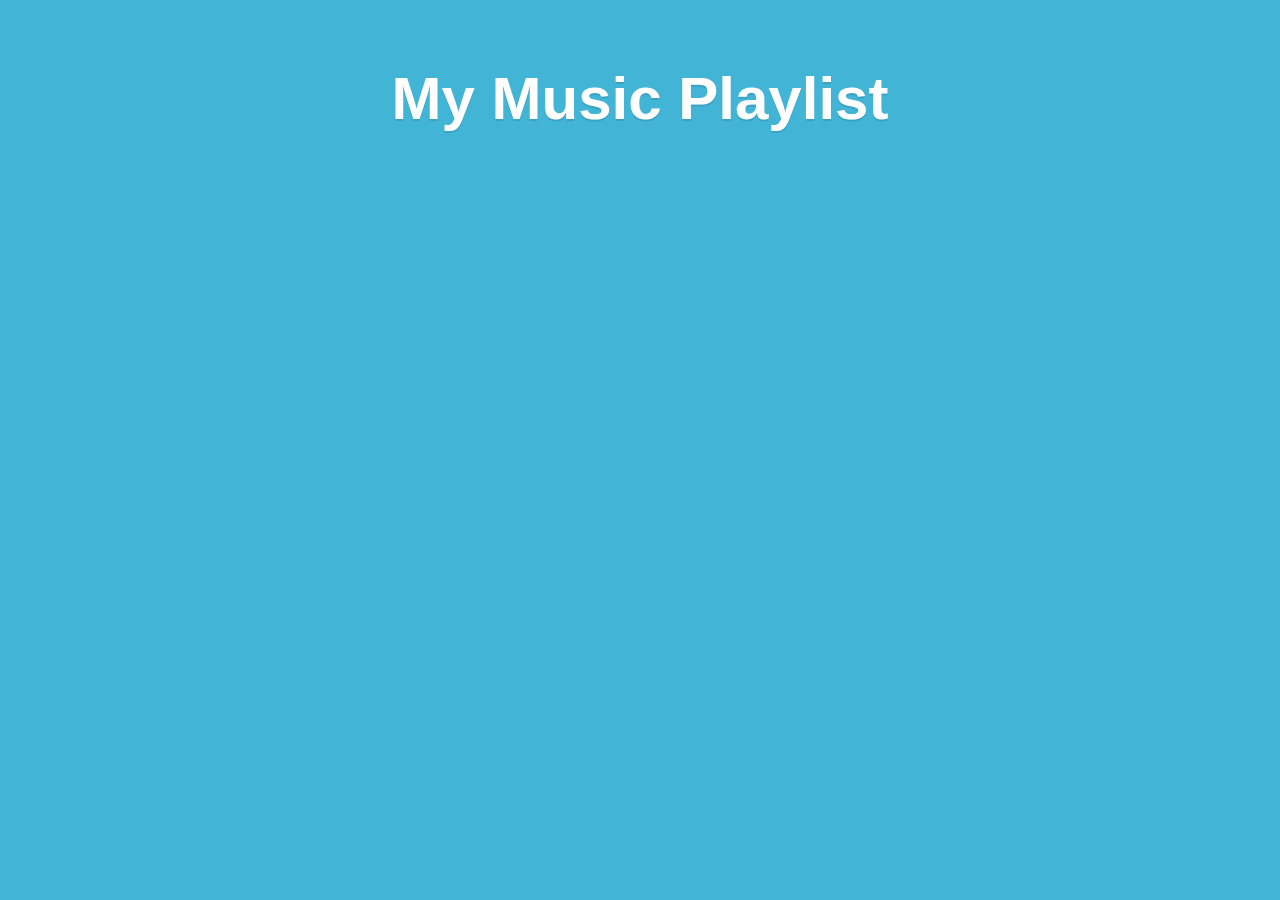
<file: Beginning-JavaScript/Learning-Arrays/index.html>
<!DOCTYPE html>
<html>
  <head>
    <meta charset="utf-8">
    <title>JavaScript Arrays</title>
    <link href="css/style.css" rel="stylesheet"> 
  </head>
  <body>
    <h1>My Music Playlist</h1>
    <main></main>
    <script src="js/quiz.js"></script>
  </body>
</html>
</file>
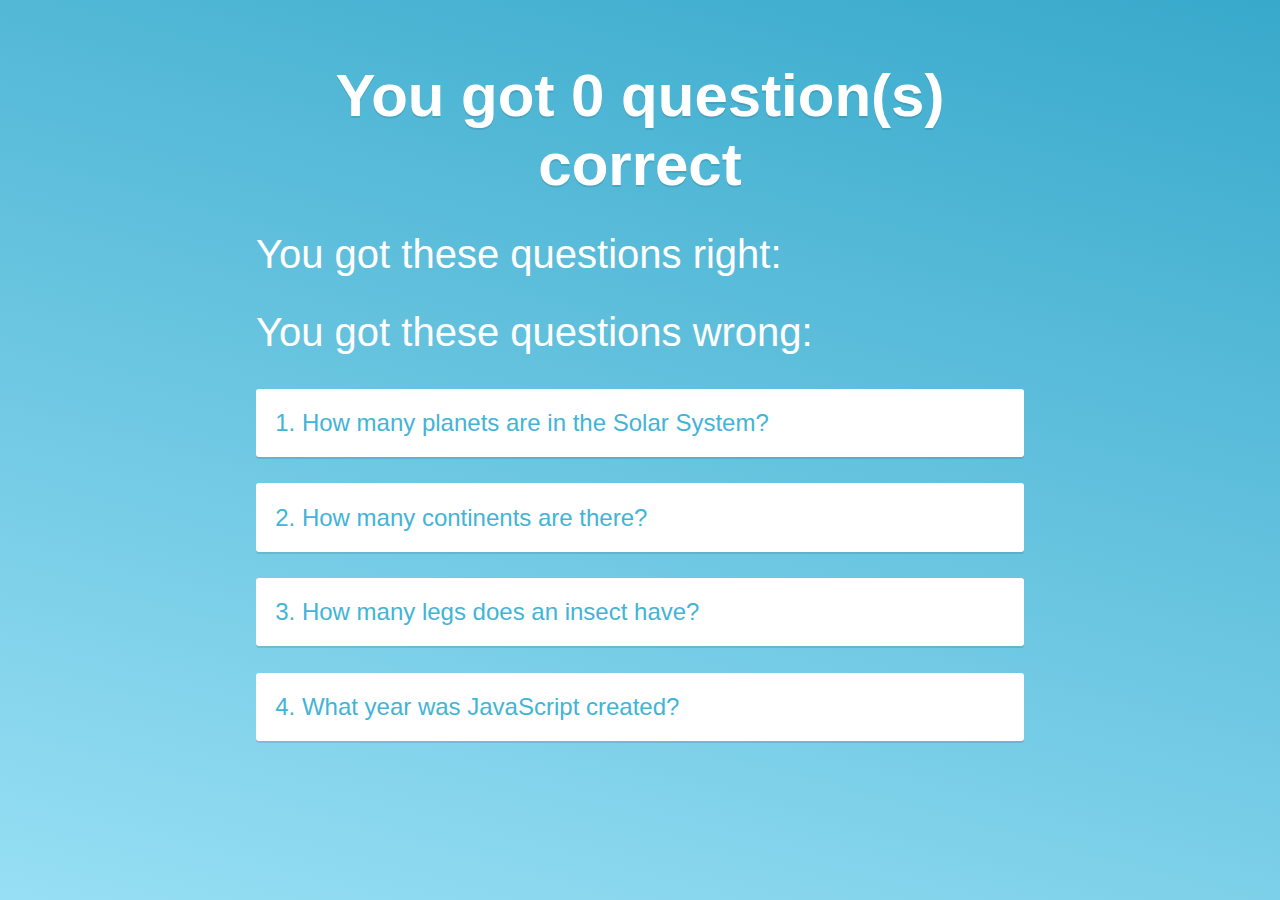
<file: Beginning-JavaScript/Learning-Objects/index.html>
<!DOCTYPE html>
<html>
  <head>
    <meta charset="utf-8">
    <title>JavaScript Objects</title>
    <link href="css/style.css" rel="stylesheet"> 
  </head>
  <body>
    <main></main>
    <script src="js/array-of-objects.js"></script>
  </body>
</html>
</file>
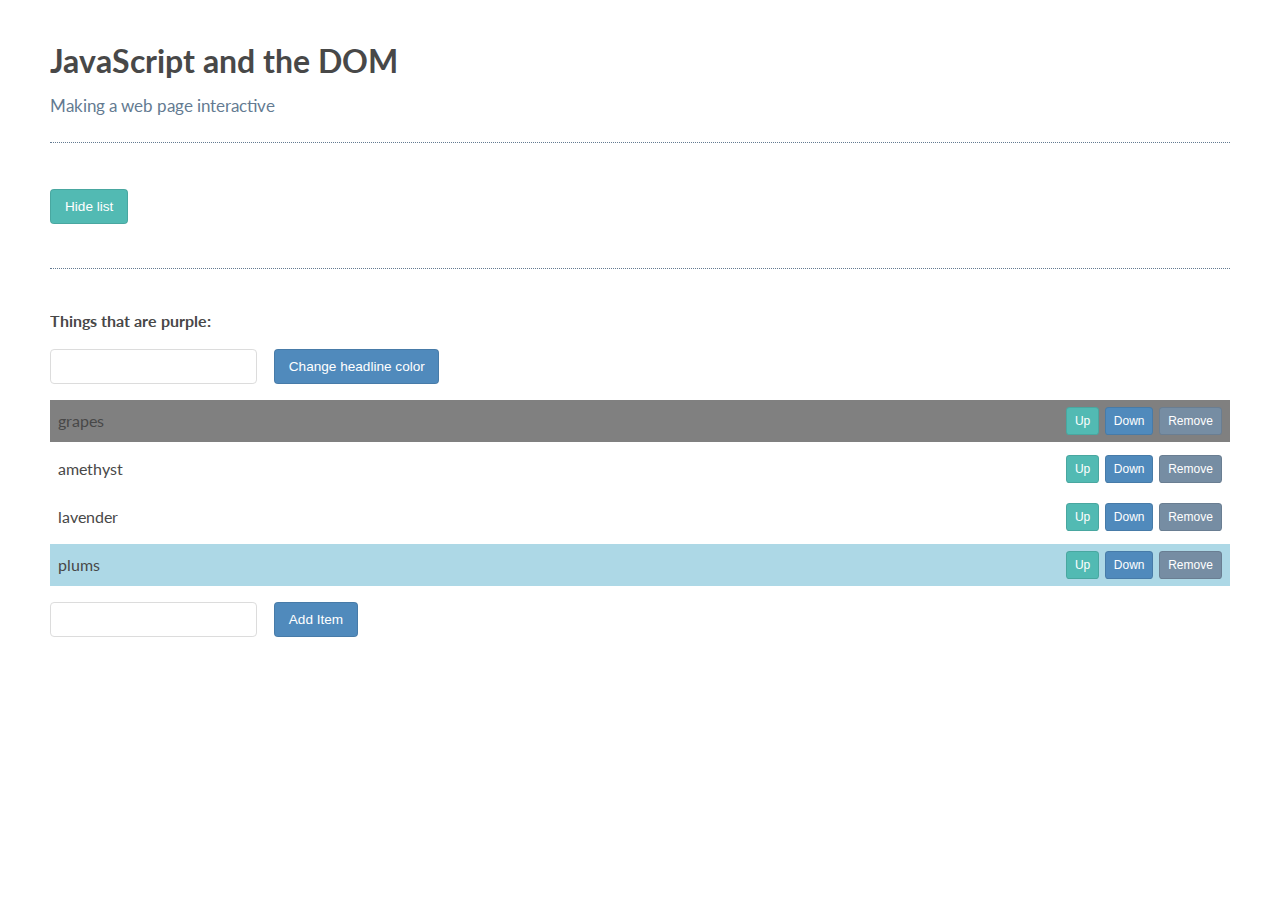
<file: Beginning-JavaScript/Learning-the-DOM/index.html>
<!DOCTYPE html>
<html>
  <head>
    <title>JavaScript and the DOM</title>
    <link rel="stylesheet" href="css/style.css">
  </head>
  <body>
    <h1 id="myHeading">JavaScript and the DOM</h1>
    <p>Making a web page interactive</p>
    <button id="toggleList">Hide list</button>
    <div class="list">
      <p class="description">Things that are purple:</p>
      <input type="text" class="description">
      <button class="description">Change headline color</button>
      <ul>
        <li>grapes 
        </li>
        <li>amethyst 
        </li>
        <li>lavender 
        </li>
        <li>plums 
        </li>
      </ul>
      <input type="text" class="addItemInput">
      <button class="addItemButton">Add Item</button>
    </div>
    <script src="app.js"></script>
  </body>
</html>
</file>
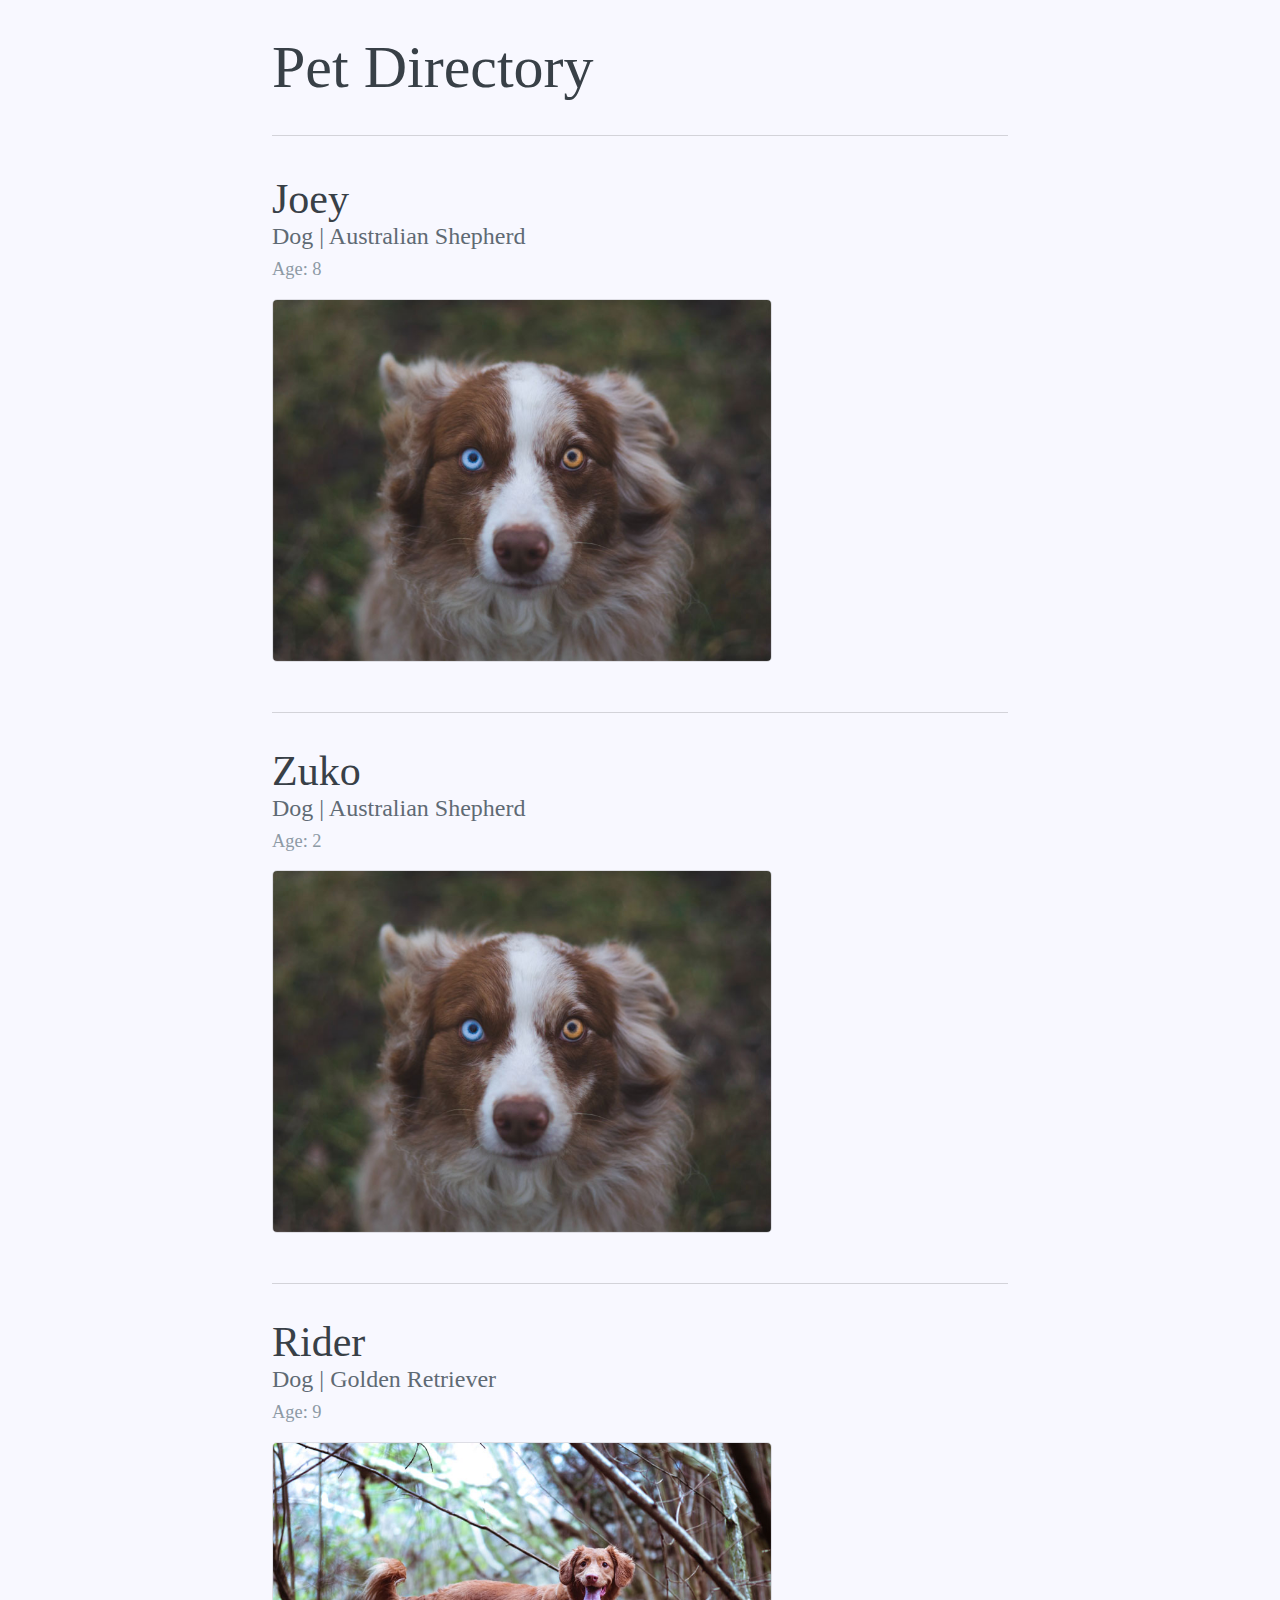
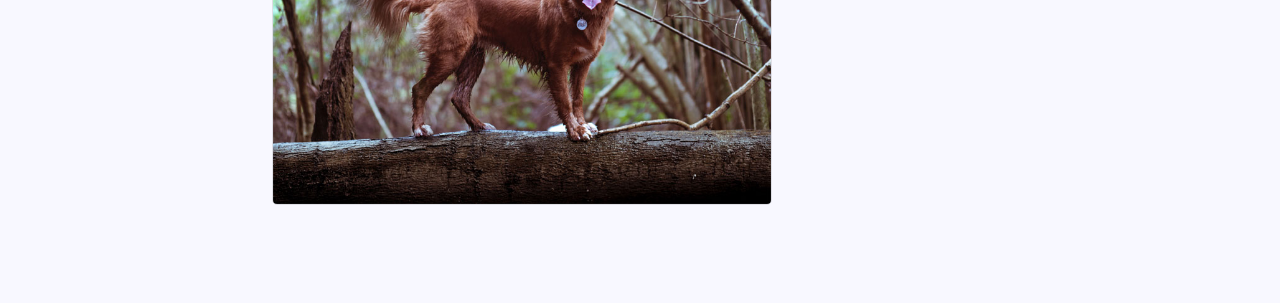
<file: Beginning-JavaScript/Pet-Directory-Page/index.html>
<!DOCTYPE html>
<html>
  <head>
    <meta charset="utf-8">
    <title>JavaScript - Pet Directory</title>
    <link href="css/style.css" rel="stylesheet"> 
  </head>
  <body>
    <h1>Pet Directory</h1>
    <main>

      <h2>Joey</h2>
      <h3>Dog | Australian Shepherd</h3>
      <p>Age: 8</p>
      <img src="img/aussie.jpg" alt="Australian Shepherd">

    </main>
    <script src="js/pets.js"></script>
  </body>
</html>
</file>
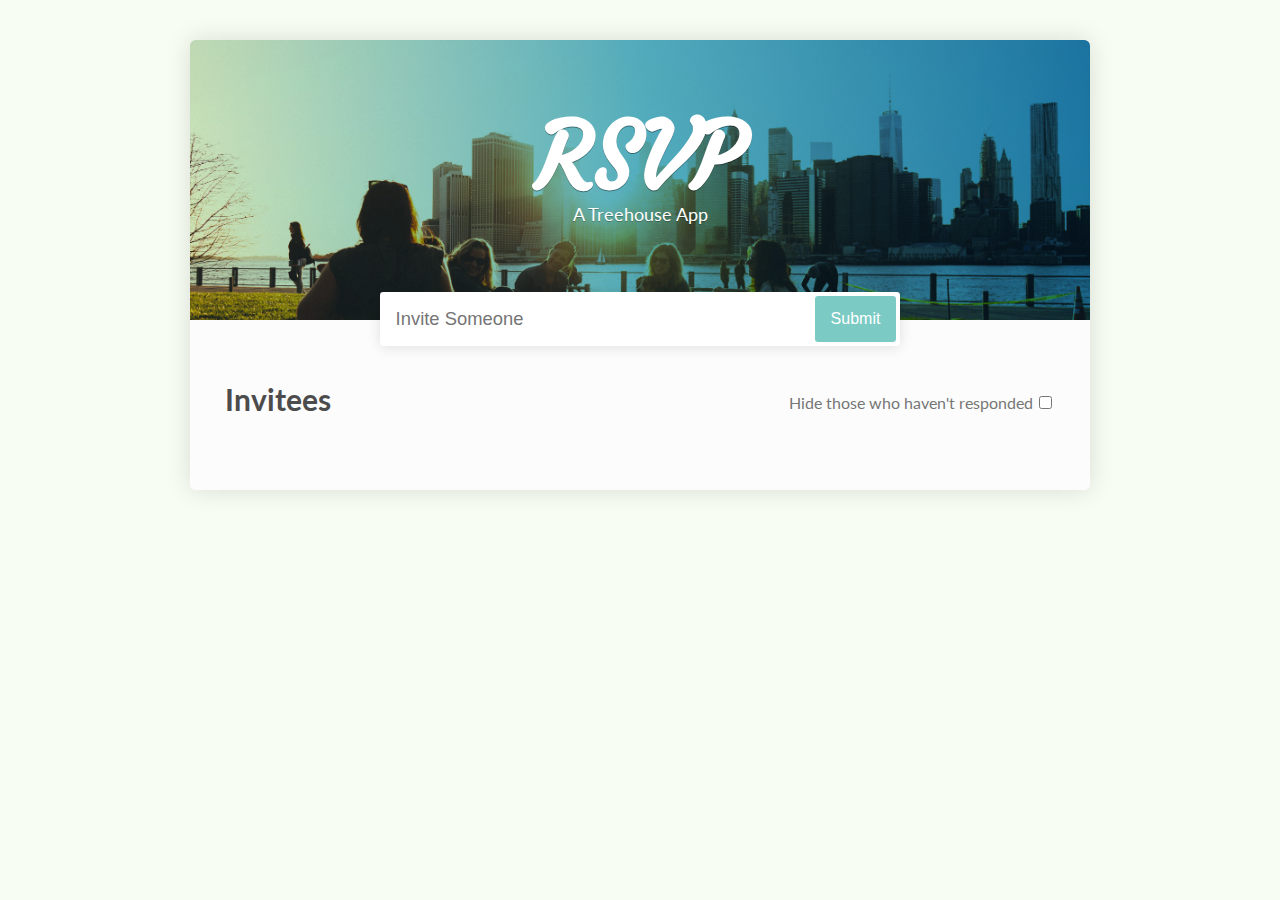
<file: Beginning-JavaScript/RSVP-Website/index.html>
<!DOCTYPE html>
<html>
<head>
	<meta name="viewport" content="width=device-width, initial-scale=1">
	<title>RSVP App</title>
	<link href="https://fonts.googleapis.com/css?family=Courgette" rel="stylesheet">
	<link href="https://fonts.googleapis.com/css?family=Lato:400,700" rel="stylesheet">
	<link href="css/style.css" rel="stylesheet">
</head>
<body>
	<div class="wrapper">
		<header>
			<h1>RSVP</h1>
			<p>A Treehouse App</p>
			<form id="registrar">
				<input type="text" name="name" placeholder="Invite Someone">
				<button type="submit" name="submit" value="submit">Submit</button>
			</form>
		</header>
		
		<div class="main">	
			<h2>Invitees</h2>
			<ul id="invitedList"></ul>	
		</div>
	</div>
	<script type="text/javascript" src="app.js"></script>
</body>
</html>
</file>
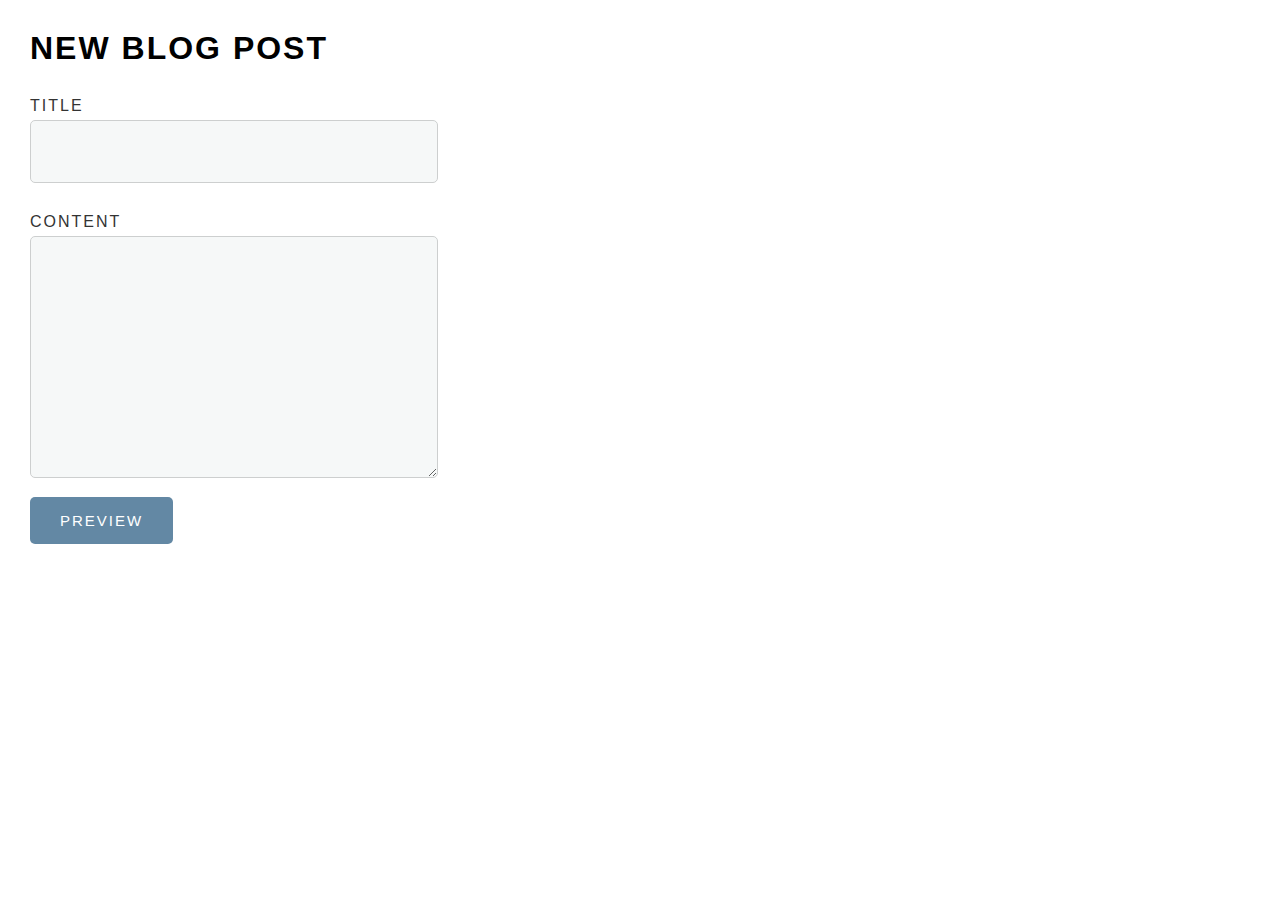
<file: jQuery-Basics/1_blog_previewer/index.html>
<!DOCTYPE html>
<html>
<head>
	<title>Blog Preview Example</title>
	<link rel="stylesheet" href="css/style.css" type="text/css" media="screen" title="no title" charset="utf-8">
</head>
<body>
    <div id="flashMessage">
        Your changes have been saved!
    </div>
    <div class="blogNewPost">
        <h1 class="blogPage-title">New Blog Post</h1>
        <p class="blogTitle-area">
            <label>Title</label>
            <input type="text" id="blogTitleInput">
        </p>
        <p class="blogContent-area">
            <label>Content</label>
            <textarea id="blogContentInput"></textarea>
        </p>
        <p>
            <button id="previewButton">Preview</button>
        </p>
    </div>
    <div class="blogPreviewArea">
        <h2 id="blogTitlePreview"></h2>
        <div id="blogContentPreview">
        </div>
    </div>
	<script src="js/jquery-3.2.1.min.js" type="text/javascript" charset="utf-8"></script>
	<script src="js/app.js" type="text/javascript" charset="utf-8"></script>
</body>
</html>
</file>
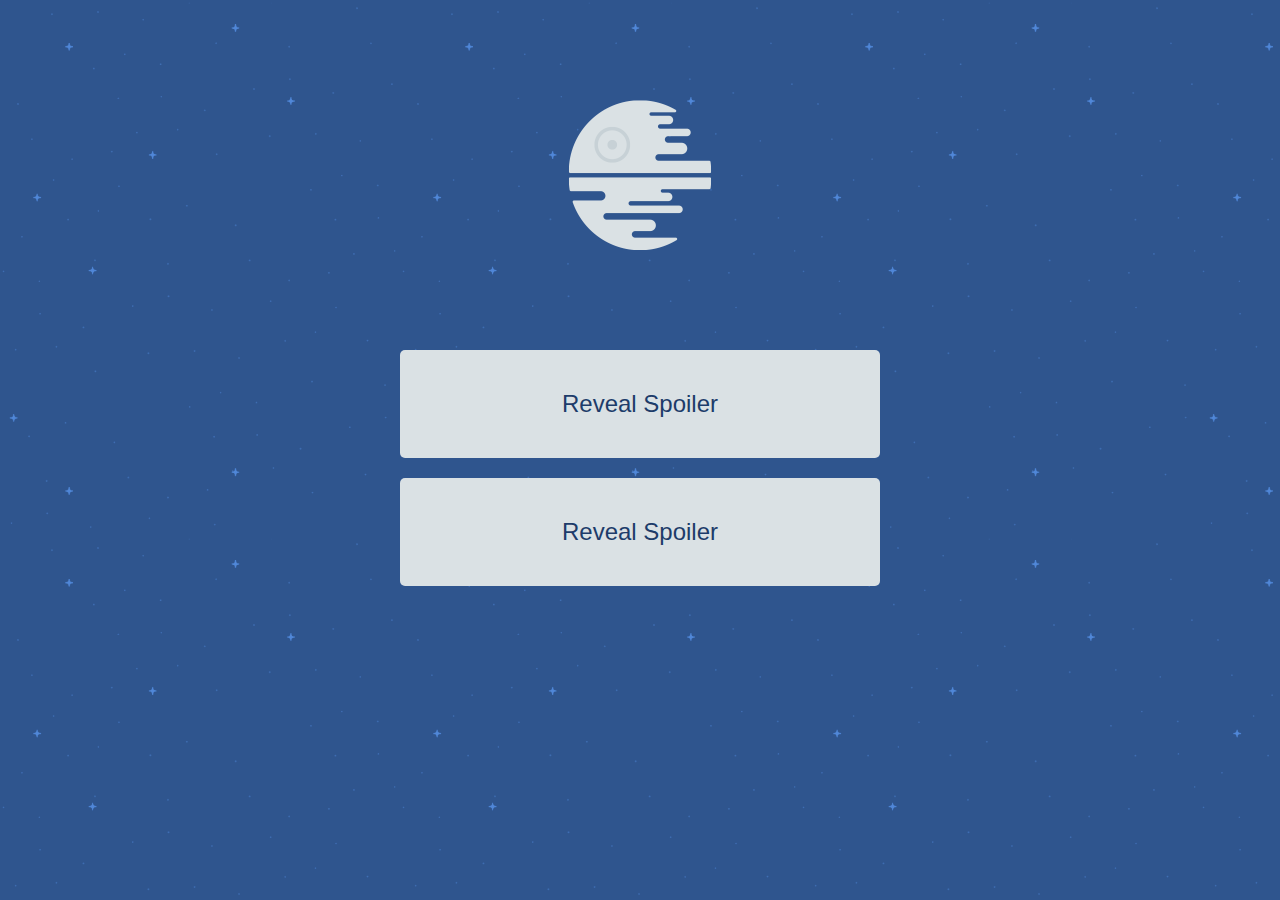
<file: jQuery-Basics/2_spoiler/index.html>
<!DOCTYPE html>
<html>
<head>
	<title>Star Wars Spoilers</title>
	<link rel="stylesheet" href="css/style.css" type="text/css" media="screen" title="no title" charset="utf-8">
</head>
<body>
	<img src="img/deathstar.png" />
	<p class="spoiler">
		<span>Darth Vader is Luke Skywalker's Father! Noooooooooooo!</span>
	</p>
	<p class="spoiler">
		<span>Jar Jar Binks is the Sith!</span>
	</p>
	<script src="js/jquery-3.2.1.min.js" type="text/javascript" charset="utf-8"></script>
	<script src="js/app.js" type="text/javascript" charset="utf-8"></script>
</body>
</html>
</file>
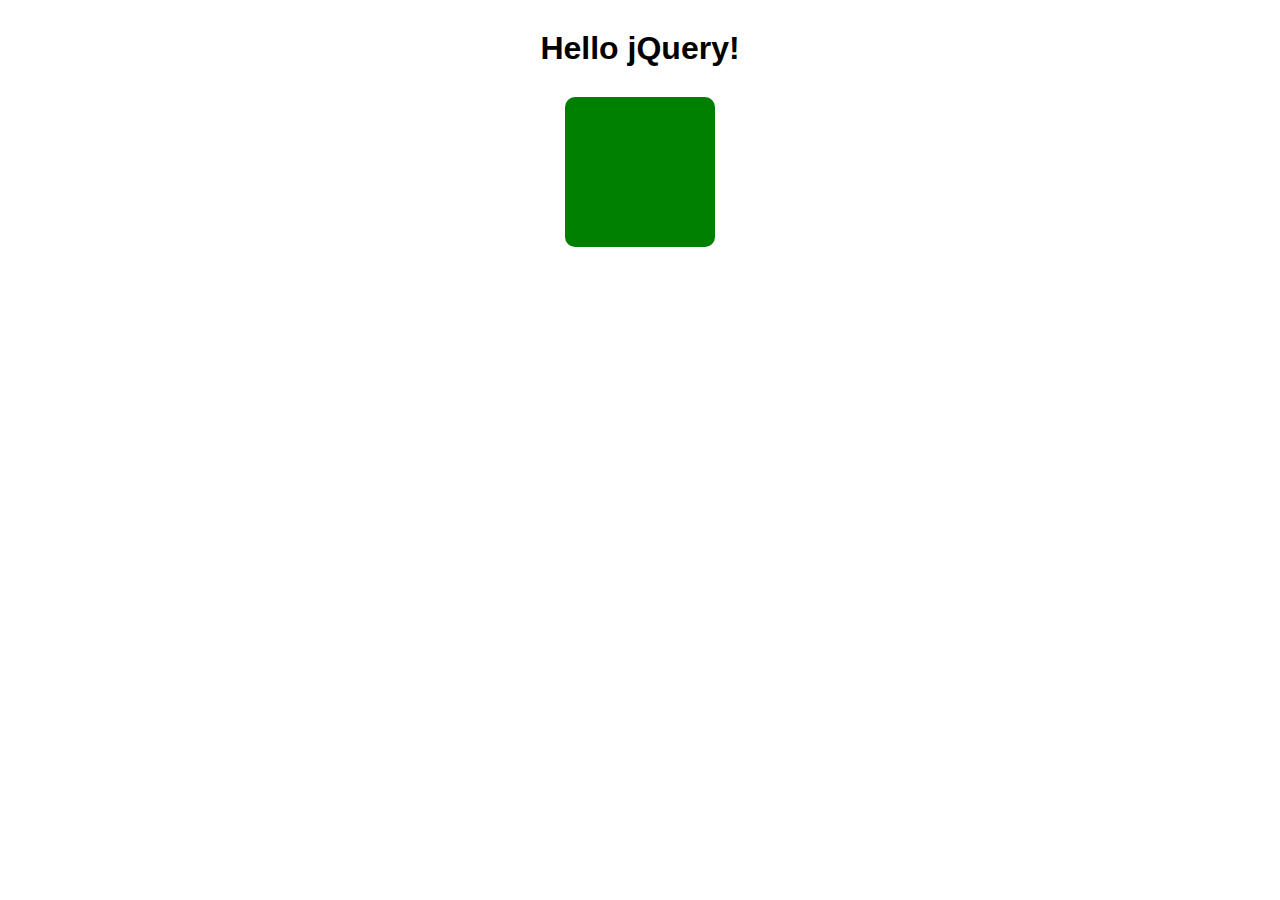
<file: jQuery-Basics/jquery_v_js_example/index.html>
<!DOCTYPE html>
<html>
<head>
	<title>jQuery Basics</title>
	<link rel="stylesheet" href="css/style.css" type="text/css" media="screen" title="no title" charset="utf-8">
</head>
<body>
  <div class="container">
    <h1>Hello jQuery!</h1>
    <div class="box"></div>
  </div>
  
	<script src="js/jquery-3.2.1.min.js" type="text/javascript" charset="utf-8"></script>
	<script src="js/app.js" type="text/javascript" charset="utf-8"></script>
</body>
</html>
</file>
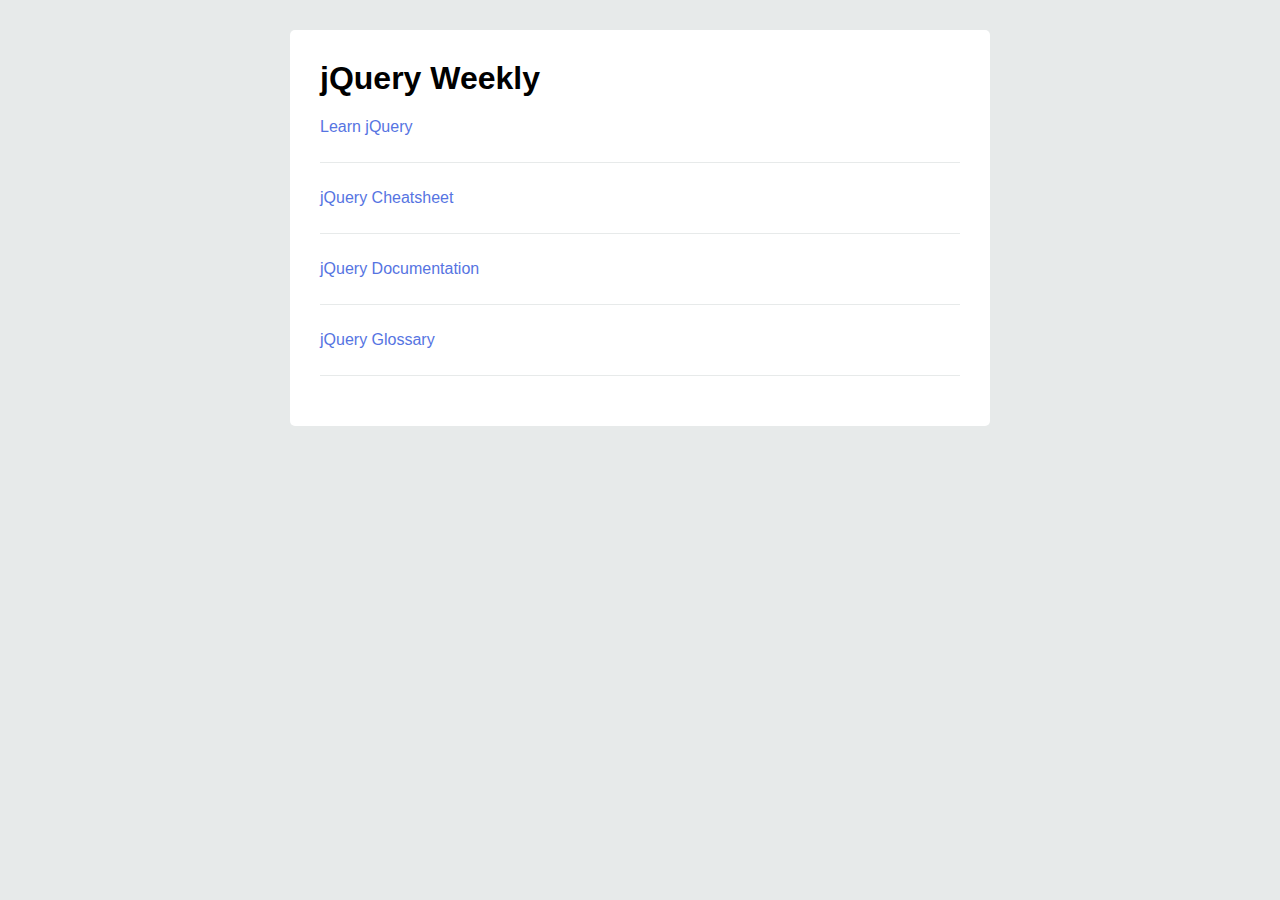
<file: jQuery-Basics/3_newsfeed/final_project/index.html>
<!DOCTYPE html>
<html>
<head>
	<title>jQuery Weekly</title>
	<link rel="stylesheet" href="css/style.css" type="text/css" media="screen" title="no title" charset="utf-8">
</head>
<body>
<div class="box">
    <h1>jQuery Weekly</h1>
    <div id="links">
        <ul>
            <li><a href='https://learn.jquery.com/'>Learn jQuery</a></li>
            <li><a href='http://treehouse-project-downloads.s3.amazonaws.com/jquery-basics/jquery_cheatsheet.pdf'>jQuery Cheatsheet</a></li>
            <li><a href='https://api.jquery.com/'>jQuery Documentation</a></li>
            <li><a href='https://developer.mozilla.org/en-US/docs/Glossary/jQuery'>jQuery Glossary</a></li>
        </ul>
    </div>
</div>
	<script
  src="https://code.jquery.com/jquery-3.2.1.min.js"
  integrity="sha256-hwg4gsxgFZhOsEEamdOYGBf13FyQuiTwlAQgxVSNgt4="
  crossorigin="anonymous"></script>
	<script src="js/app.js" type="text/javascript" charset="utf-8"></script>
</body>
</html>
</file>
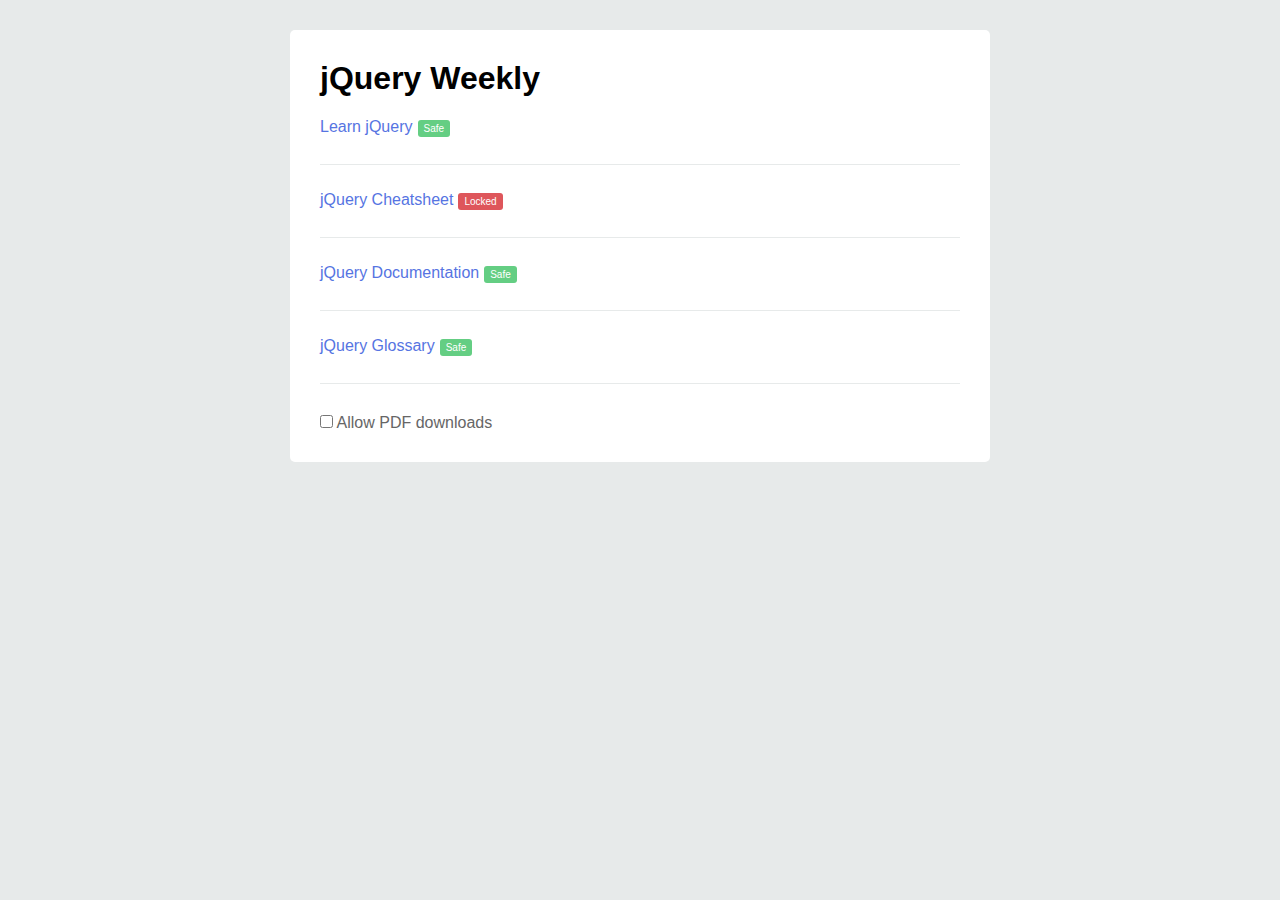
<file: jQuery-Basics/3_newsfeed/video1/index.html>
<!DOCTYPE html>
<html>
<head>
	<title>jQuery Weekly</title>
	<link rel="stylesheet" href="css/style.css" type="text/css" media="screen" title="no title" charset="utf-8">
</head>
<body>
<div class="box">
    <h1>jQuery Weekly</h1>
    <div id="links">
        <ul>
            <li><a href='https://learn.jquery.com/'>Learn jQuery</a></li>
            <li><a href='http://treehouse-project-downloads.s3.amazonaws.com/jquery-basics/jquery_cheatsheet.pdf'>jQuery Cheatsheet</a></li>
            <li><a href='https://api.jquery.com/'>jQuery Documentation</a></li>
            <li><a href='https://developer.mozilla.org/en-US/docs/Glossary/jQuery'>jQuery Glossary</a></li>
        </ul>
        <label><input type='checkbox'> Allow PDF downloads</label>
    </div>
</div>
    <script src="js/jquery-3.2.1.min.js"></script>
    <script src="js/app.js"></script>
</body>
</html>
</file>
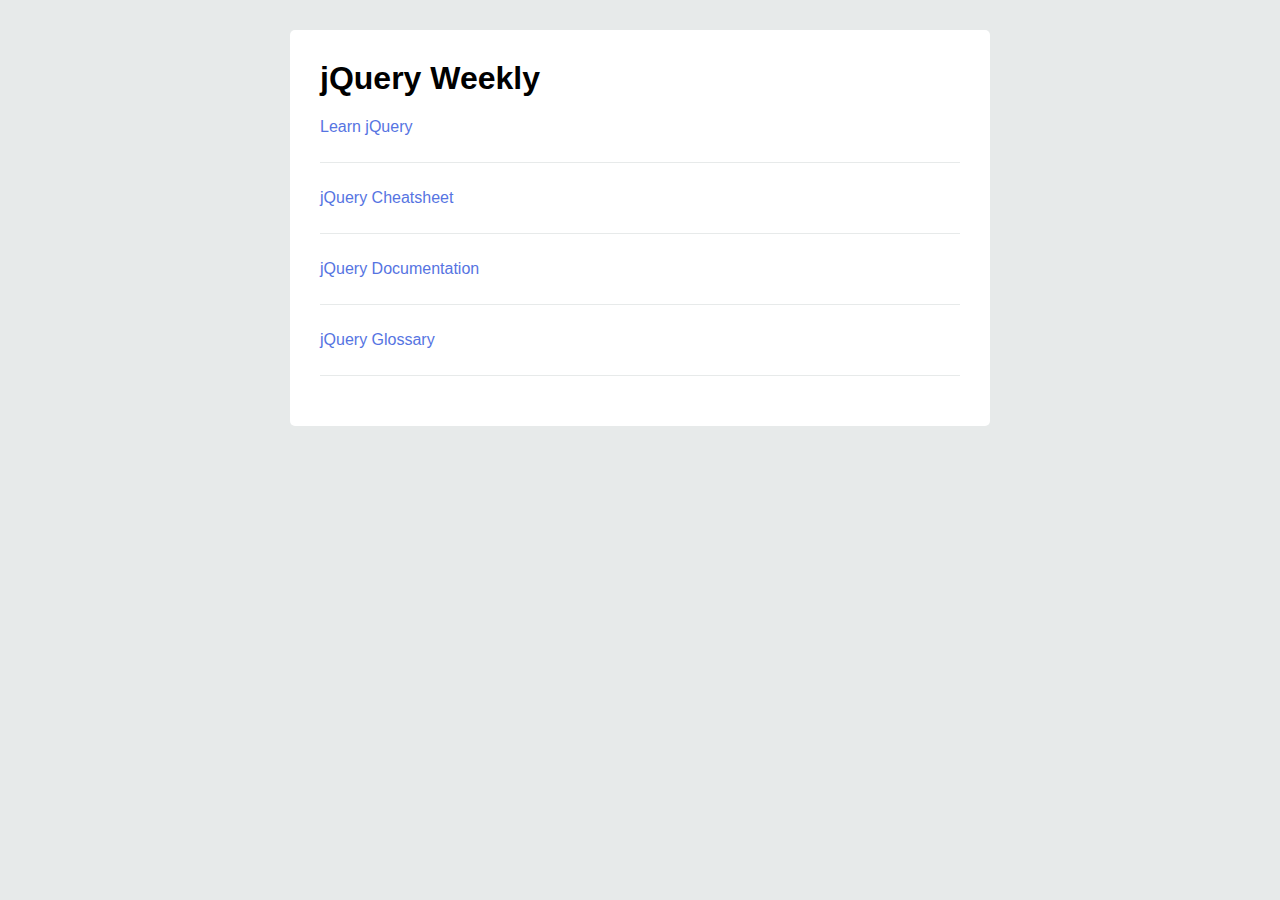
<file: jQuery-Basics/3_newsfeed/video3/index.html>
<!DOCTYPE html>
<html>
<head>
	<title>jQuery Weekly</title>
	<link rel="stylesheet" href="css/style.css" type="text/css" media="screen" title="no title" charset="utf-8">
</head>
<body>
<div class="box">
    <h1>jQuery Weekly</h1>
    <div id="links">
        <ul>
            <li><a href='https://learn.jquery.com/'>Learn jQuery</a></li>
            <li><a href='http://treehouse-project-downloads.s3.amazonaws.com/jquery-basics/jquery_cheatsheet.pdf'>jQuery Cheatsheet</a></li>
            <li><a href='https://api.jquery.com/'>jQuery Documentation</a></li>
            <li><a href='https://developer.mozilla.org/en-US/docs/Glossary/jQuery'>jQuery Glossary</a></li>
        </ul>
        
    </div>
</div>
	<script src="js/jquery-3.2.1.min.js" type="text/javascript" charset="utf-8"></script>
	<script src="js/app.js" type="text/javascript" charset="utf-8"></script>
</body>
</html>
</file>
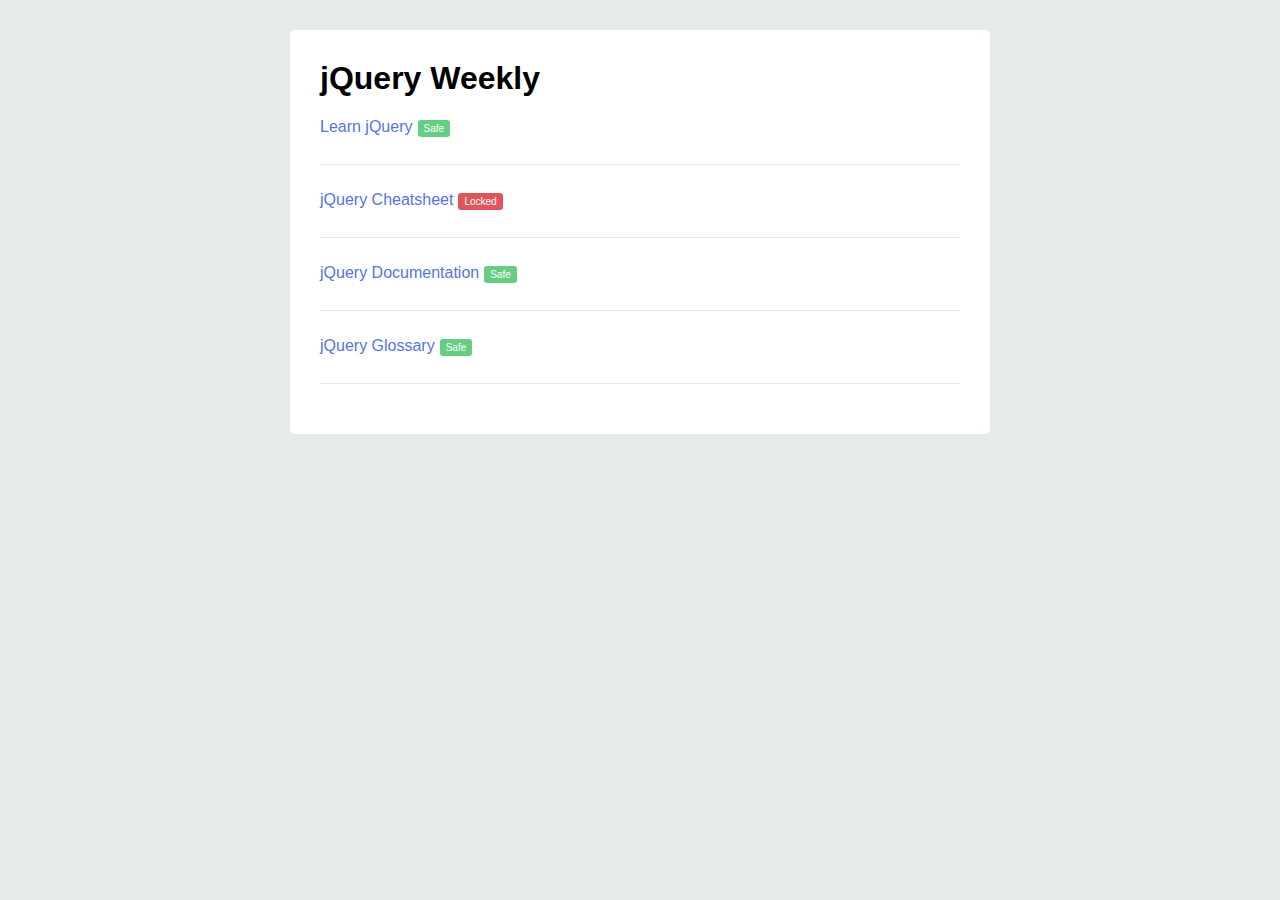
<file: jQuery-Basics/3_newsfeed/video4/index.html>
<!DOCTYPE html>
<html>
<head>
	<title>jQuery Weekly</title>
	<link rel="stylesheet" href="css/style.css" type="text/css" media="screen" title="no title" charset="utf-8">
</head>
<body>
<div class="box">
    <h1>jQuery Weekly</h1>
    <div id="links">
        <ul>
            <li><a href='https://learn.jquery.com/'>Learn jQuery</a></li>
            <li><a href='http://treehouse-project-downloads.s3.amazonaws.com/jquery-basics/jquery_cheatsheet.pdf'>jQuery Cheatsheet</a></li>
            <li><a href='https://api.jquery.com/'>jQuery Documentation</a></li>
            <li><a href='https://developer.mozilla.org/en-US/docs/Glossary/jQuery'>jQuery Glossary</a></li>
        </ul>
    </div>
</div>
	<script src="js/jquery-3.2.1.min.js" type="text/javascript" charset="utf-8"></script>
	<script src="js/app.js" type="text/javascript" charset="utf-8"></script>
</body>
</html>
</file>
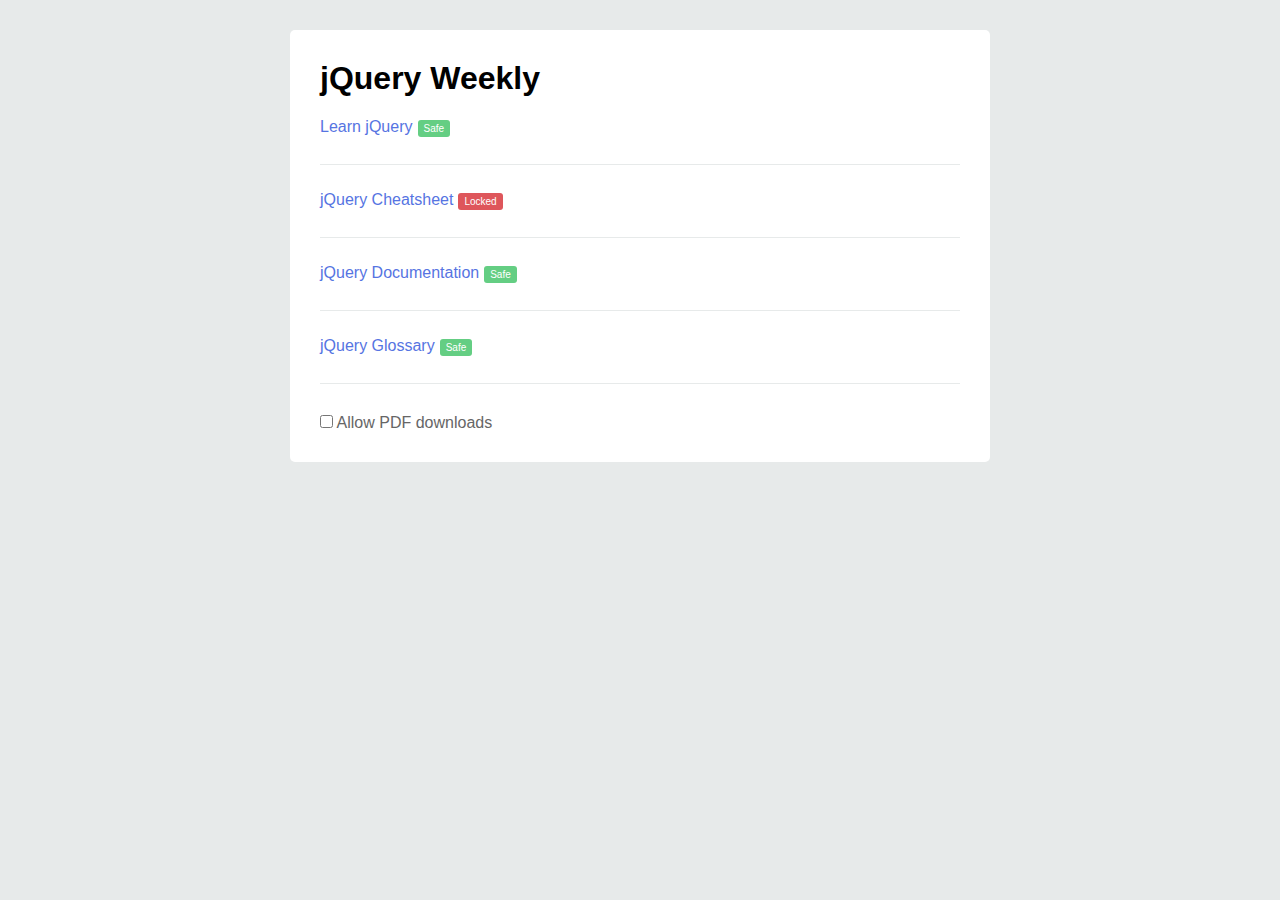
<file: jQuery-Basics/3_newsfeed/video5/index.html>
<!DOCTYPE html>
<html>
<head>
	<title>jQuery Weekly</title>
	<link rel="stylesheet" href="css/style.css" type="text/css" media="screen" title="no title" charset="utf-8">
</head>
<body>
<div class="box">
    <h1>jQuery Weekly</h1>
    <div id="links">
        <ul>
            <li><a href='https://learn.jquery.com/'>Learn jQuery</a></li>
            <li><a href='http://treehouse-project-downloads.s3.amazonaws.com/jquery-basics/jquery_cheatsheet.pdf'>jQuery Cheatsheet</a></li>
            <li><a href='https://api.jquery.com/'>jQuery Documentation</a></li>
            <li><a href='https://developer.mozilla.org/en-US/docs/Glossary/jQuery'>jQuery Glossary</a></li>
        </ul>
    </div>
</div>
<script src="js/jquery-3.2.1.min.js" type="text/javascript" charset="utf-8"></script>
<script src="js/app.js" type="text/javascript" charset="utf-8"></script>
</body>
</html>
</file>
<file: Beginning-JavaScript/Learning-Arrays/css/style.css>
* {
  box-sizing: border-box;
}
body {
  color: #fff;
  font-size: 1em;
  font-family: "Gotham Rounded A", "Gotham Rounded B", "Gotham Rounded", "Helvetica Neue", Helvetica, Arial, sans-serif;
  padding-top: 1em;
  background-color: #42b4d6;
}

main {
  width: 60%;
  max-width: 1080px;
  padding: 40px 0 0;
  margin: 0 auto;
}

h1 {
  font-size: 3.75em;
  text-align: center;
  margin-bottom: 0.35em;
  text-shadow: 0 2px 0 rgba(0,0,0, 0.1);
}

h2 {
  font-size: 2.5em;
  font-weight: normal;
}

main p {
  font-size: 1.9em;
  margin: 0;
  line-height: 1.5;
  text-align: center;
}

ul,
ol {
  list-style-position: inside;
  font-size: 1.5em;
  margin: 0;
  padding: 0;  
}
li {
  line-height: 1.25;
  margin: 0 0 1.1em;
  color: #42b4d6; 
  padding: 0.8em;
  background-color: white;
  border-radius: 3px;
  box-shadow: 0 2px 0 rgba(0,0,0, 0.1);
}
</file>
<file: Beginning-JavaScript/Learning-Objects/css/style.css>
* {
  box-sizing: border-box;
}
html,
body {
  min-height: 100%;
  padding: 0;
  margin: 0;
}
body {
  color: #fff;
  font-size: 1em;
  font-family: "Gotham Rounded A", "Gotham Rounded B", "Gotham Rounded", "Helvetica Neue", Helvetica, Arial, sans-serif;
  background-image: linear-gradient(15deg, #97dff4 0%, #38a9cb 100%);
}

main {
  width: 60%;
  max-width: 1080px;
  padding: 40px 0;
  margin: 0 auto;
}

h1 {
  font-size: 3.75em;
  text-align: center;
  margin: 0.35em 0 0.5em;
  text-shadow: 0 2px 0 rgba(0,0,0, 0.1);
}

h2 {
  font-size: 2.5em;
  font-weight: normal;
}

main p {
  font-size: 1.9em;
  margin: 0;
  line-height: 1.5;
  text-align: center;
}

ul,
ol {
  list-style-position: inside;
  font-size: 1.5em;
  margin: 0;
  padding: 0;  
}
li {
  line-height: 1.25;
  margin: 0 0 1.1em;
  color: #42b4d6; 
  padding: 0.8em;
  background-color: white;
  border-radius: 3px;
  box-shadow: 0 2px 0 rgba(0,0,0, 0.1);
}
</file>
<file: Beginning-JavaScript/Learning-the-DOM/css/style.css>
@import 'https://fonts.googleapis.com/css?family=Lato:400,700';

body {
  color: #484848;
  font-family: 'Lato', sans-serif;
  padding: .45em 2.65em 3em;
  line-height: 1.5;
}
h1 {
  margin-bottom: 0;
}
h1 + p {
  font-size: 1.08em;
  color: #637a91;
  margin-top: .5em;
  margin-bottom: 2.65em;
  padding-bottom: 1.325em;
  border-bottom: 1px dotted;
}
ul {
  padding-left: 0;
  list-style: none;
}
li {
  padding: .45em .5em;
  margin-bottom: .35em;
  display: flex;
  align-items: center;
}
input,
button {
  font-size: .85em;
  padding: .65em 1em;
  border-radius: .3em;
  outline: 0;
}
input {
  border: 1px solid #dcdcdc;
  margin-right: 1em;
}
div {
  margin-top: 2.8em;
  padding: 1.5em 0 .5em;
  border-top: 1px dotted #637a91;
}
p.description,
p:nth-of-type(2) {
  font-weight: bold;
}
/* Buttons */
button {
  color: white;
  background: #508abc;
  border: solid 1px;
  border-color: rgba(0, 0, 0, .1);
  cursor: pointer;
}
button + button {
  margin-left: .5em;
}
p + button {
  background: #52bab3;
}
.list button + button {
  background: #768da3;
}
.list li button + button {
  background: #508abc;
}
li button:first-child {
  margin-left: auto;
  background: #52bab3;
}
.list li button:last-child {
  background: #768da3;
}
li button {
  font-size: .75em;
  padding: .5em .65em;
}
</file>
<file: Beginning-JavaScript/Pet-Directory-Page/css/style.css>
* {
  box-sizing: border-box;
}
body {
  background: #f8f8ff;
  max-width: 800px;
  margin: 0 auto;
  padding: 0 2em 3em;
  font-family: serif;
  color: #8d9aa5;
}

h1, h2, h3 {
  font-weight: 500;
  color: #384047;
}

h1 {
  font-size: 60px;
  padding: 0.55em 0;
  margin: 0 0 0.65em;
  border-bottom: solid 1px rgba(0, 0, 0, 0.15);
}

h2 {
  font-size: 42px;  
  margin: 0;
}

h2:not(:first-of-type ) {
  border-top: solid 1px rgba(0, 0, 0, 0.15);
  padding-top: 34px;
}

h3 {
  color: #5f6a74;
  font-size: 24px;
  margin: 0 0 0.25em;
}

p {
  font-size: 1.15em;
  margin: 0.5em 0 1em;
}

img {
  max-width:100%;
  margin: 0 0 46px;
  border-radius: 5px;
  border: solid 1px rgba(0, 0, 0, 0.1);
}

@media screen and (min-width: 700px) {
  img {
    width: 500px;
  }
}
</file>
<file: Beginning-JavaScript/RSVP-Website/css/style.css>
/* ================================= 
  Element Styles
==================================== */

* {
  box-sizing: border-box;
}
body {
  font-family: 'Lato', sans-serif;
  color: #4c4c4c;
  background: #f8fdf3;
}
h1,
p,
form button {
  color: white;  
}
h1 {
  font-family: 'Courgette', cursive;
  text-shadow: 0 1px 0 rgba(0,0,0, .4);
  line-height: .65;
  margin-top: .5em;
  margin-bottom: 0;
}
h2 {
  margin-top: 0;
}
p {
  font-size: 1.1em;
  text-shadow: 0 1px 0 rgba(0,0,0, .25);
}
form {
  width: 60%;
  background: white;
  display: inline-block;
  overflow: hidden;
  display: -webkit-flex;
  display: flex;
  border-radius: .2em;
  border: solid 4px white;
  box-shadow: 0 1px 14px rgba(0,0,0, .12);
}
form button {
  padding: 0 1em;
  font-size: 1em;
  background: #7bcbc4;
  border-radius: .2em;
}
ul {
  list-style: none;
  padding: 0;
  margin: 2em 0 1em;
}
ul li {
  padding: 1em;
  background: #fff;
  border-radius: .2em;
  border: solid 1px rgba(88, 183, 205, .2);
  border-bottom: solid 2px rgba(88, 183, 205, .2);
  position: relative;
}
button {
  cursor: pointer;
}
input, 
button {
  border: none;
  outline: none;
}
header {
  text-align: center;
  background: linear-gradient(90deg, #d4eece, #55b3d0, #1e7eb7),
              url('../images/header-bg.jpg') no-repeat;
              background-blend-mode: multiply;    
              background-size: cover;   
}
header input {
  padding: 12px;
  font-size: 1.15em;
  width: 100%;
}
li span, 
li input[type=text] {
  color: #707070;
  font-size: 1.3em;
  margin-bottom: .3em;
}
li input[type=text] {
  padding: .2em;
  width: 95%;
  border: 1px dotted rgba(0,0,0, .2);
}
li label {
  font-size: .9em;
  display: block;
  color: rgba(112, 112, 112, .55);
}
li span, 
li input[type=text]:first-child {
  display: block;
}
li button {
  font-size: .78em;
  margin-top: 1.65em;
  margin-right: .4em;
  border-radius: .3em;
  padding: .4em .6em;
  color: white;
  background: #58b7cd;
}
li button:last-child {
  background: rgba(88, 183, 205, .5);
}
.wrapper {
  width: 100%;
  max-width: 900px;
  margin: 2.5em auto;
  border-radius: .35em;
  background: #fcfcfc;
  overflow: hidden;
  box-shadow: 0 0 26px rgba(0,0,0, .13);
}
div > input:last-child {
  font-size: 1em;
  margin-left: 6px;
}
div > label {
  color: #767676;
}

/* responded */
.responded {
  transition: 0.4s;
  border-color: rgba(88, 183, 205, .9);
}
.responded label {
  transition: 0.4s;
  color: rgba(88, 183, 205, 1);
}

/* ================================= 
  Media Queries
==================================== */

@media (min-width: 0) and (max-width: 768px) {
  header {
    padding: 1.25em;
  }
  h1 {
    font-size: 3.6em;
    margin: .3em 0 0;
  }
  ul li {
    margin-bottom: 1em;
  }
  form {
    width: 95%;
    -webkit-flex-direction: column;
    flex-direction: column;
    margin: auto;
    margin-top: 2.5em;
  }
  form button {
    padding: 12px 0;
    margin-top: .5em;
  }
  form input {
    font-size: 1em;
    text-align: center;
  }
  .wrapper {
    margin: 0;
  }
  .main {
    padding: 2em 1em .75em;
  }
}

@media (min-width: 769px) {
  header {
    height: 280px;
    padding: 2.5em 1em 1em;  
    background-position: 0 -95px; 
  }
  .main > div {
    float: right;
    display: inline-block;
    margin-top: 12px;
    margin-right: 1.25%;
  }
  div > label {
    margin-top: 12px;
  }
  h1 {
    font-size: 5.8em;
  }
  h2 {
    float: left;
    font-size: 1.9em;
    margin-left: 1.25%;
  }
  form {
    margin: 4.15em auto 0;
    z-index: 3000;
    position: relative;
  }
  .wrapper {
    width: 90%;
  }
  .main {
    padding: 3.8em 1.5em .75em;
    position: relative;
    z-index: 10;
  }
  ul {
    display: -webkit-flex;
    display: flex;
    clear: both;
    
    -webkit-justify-content: space-between;
    justify-content: space-between;
    -webkit-flex-wrap: wrap;    
    flex-wrap: wrap;
    padding-top: 1.25em;
  }
  ul li {
    -webkit-flex-grow: 1;
    flex-grow: 1;
    -webkit-flex-basis: 47.5%;
    flex-basis: 47.5%;
    margin: 0 1.25% 1em;
  }
}
@media (min-width: 880px) { 
  ul li {
    -webkit-flex-basis: 20%;
    flex-basis: 20%;
  }
}
</file>
<file: jQuery-Basics/1_blog_previewer/css/style.css>
* {
    margin: 0;
    padding: 0;
    font-family: Arial, Helvetica, sans-serif;
}

body{
  background-color: #fff;
  margin: 30px;
}

 h1, h2, p, div {
}

img {
    border-radius: 64px;
}

p.menu  {
    text-align: right;
}

a {
    color: blue;
}

label{
  margin-top: 30px;
  display: block;
  text-transform: uppercase;
  color: #333;
  letter-spacing: 2px;
}

input, textarea {
    width: 100%;
    font-size: 18px;
    border-radius: 5px;
    border: 1px solid #cdcfcf;
    margin-top:5px;
    padding: 20px;
    color: #333;
    background-color: #f6f8f8;
}

textarea {
    height: 200px;
}

button {
  background: #6388a4;
  border: none;
  border-radius: 5px;
  color: #fff;
  font-size: 15px;
  padding: 15px 30px;
  cursor: pointer;
  text-shadow: none;
  text-transform: uppercase;
  letter-spacing: 2px;
  margin-top: 15px;
}

.blogPage-title{
  text-transform: uppercase;
  letter-spacing: 2px;

}

#blogTitlePreview{
  font-family: serif;
  font-size: 40px
}

#blogContentPreview{
  line-height: 25px;
  color: #666;
  font-family: serif;
  font-size: 18px;
}

#flashMessage {
    color: white;
    background-color: #64ce83;
    padding: 15px;
    border-radius: 5px;
    display: block;
    width: calc(100% - 100px);
    margin-bottom: 40px;
}

.blogNewPost{
  float: left;
  width: 30%;
}

.blogPreviewArea{
  float: left;
  width: 40%;
  margin-top: -10px;
  margin-left: 100px;
  min-height: 400px;
}
</file>
<file: jQuery-Basics/2_spoiler/css/style.css>
body {
  background: #2f558e url(../img/bg.png) repeat 0 0;
  background-size: 400px auto;
  font-family: sans-serif;
}
img {
  display: block;
  width: 150px;
  margin: 100px auto;
}
button {
  background: #dae1e4;
  border: none;
  border-radius: 5px;
  color: #1d3c6a;
  font-size: 24px;
  width: 480px;
  padding: 40px 0;
  margin: 0px -20px;
  outline: none;
  cursor: pointer;
}
.spoiler {
	background: #1d3c6a;
  width: 440px;
  margin: 0 auto 20px;
  border-radius: 5px;
  text-align: center;
  font-size: 24px
}
.spoiler span {
  color: #dae1e4;
  display: block;
  padding: 40px 20px;
}
</file>
<file: jQuery-Basics/jquery_v_js_example/css/style.css>
* {
    margin: 0;
    padding: 0;
    font-family: Arial, Helvetica, sans-serif;
}

body{
  background-color: #fff;
  margin: 30px;
}

h1 {
  padding-bottom: 30px;
}

.container {
  max-width: 80%;
  text-align: center;
  margin: 0 auto;
}

.box {
  height: 150px;
  width: 150px;
  margin: auto;
  border-radius: 10px;
  background: green;
}
</file>
<file: jQuery-Basics/3_newsfeed/final_project/css/style.css>
* {
    margin: 0;
    padding: 0;
    font-family: Arial, Helvetica, sans-serif;
}

body{
  background-color: #e7eaea;
  margin-top: 30px;
}

.box{
    width: 50%;
    margin: 10px auto;
    background-color: #fff;
    padding: 30px;
    border-radius: 5px;
}

img {
    border-radius: 64px;
}

a {
    color: #5674e2;
    text-decoration: none;
}

a.pdf:after{
  content: "Locked";
  color: #fff;
  font-size: 10px;
  background-color: #de565b;
  padding: 3px 6px;
  margin-left: 5px;
  border-radius: 3px;
}

a.secure:after{
  content: "Safe";
  color: #fff;
  font-size: 10px;
  background-color: #64ce83;
  padding: 3px 6px;
  margin-left: 5px;
  border-radius: 3px;
}

ul{
  margin-top: 15px;
}

li{
  line-height: 30px;
  border-bottom: 1px solid #e7eaea;
  margin-bottom: 20px;
  padding-bottom: 20px;
  list-style: none;
  color: #666
}

label{
  margin-top: 30px;
  display: block;
  color: #666;
}
</file>
<file: jQuery-Basics/3_newsfeed/video1/css/style.css>
* {
    margin: 0;
    padding: 0;
    font-family: Arial, Helvetica, sans-serif;
}

body{
  background-color: #e7eaea;
  margin-top: 30px;
}

.box{
    width: 50%;
    margin: 10px auto;
    background-color: #fff;
    padding: 30px;
    border-radius: 5px;
}

img {
    border-radius: 64px;
}

a {
    color: #5674e2;
    text-decoration: none;
}

a.pdf:after{
  content: "Locked";
  color: #fff;
  font-size: 10px;
  background-color: #de565b;
  padding: 3px 6px;
  margin-left: 5px;
  border-radius: 3px;
}

a.secure:after{
  content: "Safe";
  color: #fff;
  font-size: 10px;
  background-color: #64ce83;
  padding: 3px 6px;
  margin-left: 5px;
  border-radius: 3px;
}

ul{
  margin-top: 15px;
}

li{
  line-height: 30px;
  border-bottom: 1px solid #e7eaea;
  margin-bottom: 20px;
  padding-bottom: 20px;
  list-style: none;
  color: #666
}

label{
  margin-top: 30px;
  display: block;
  color: #666;
}
</file>
<file: jQuery-Basics/3_newsfeed/video3/css/style.css>
* {
    margin: 0;
    padding: 0;
    font-family: Arial, Helvetica, sans-serif;
}

body{
  background-color: #e7eaea;
  margin-top: 30px;
}

.box{
    width: 50%;
    margin: 10px auto;
    background-color: #fff;
    padding: 30px;
    border-radius: 5px;
}

img {
    border-radius: 64px;
}

a {
    color: #5674e2;
    text-decoration: none;
}

a.pdf:after{
  content: "Locked";
  color: #fff;
  font-size: 10px;
  background-color: #de565b;
  padding: 3px 6px;
  margin-left: 5px;
  border-radius: 3px;
}

a.secure:after{
  content: "Safe";
  color: #fff;
  font-size: 10px;
  background-color: #64ce83;
  padding: 3px 6px;
  margin-left: 5px;
  border-radius: 3px;
}

ul{
  margin-top: 15px;
}

li{
  line-height: 30px;
  border-bottom: 1px solid #e7eaea;
  margin-bottom: 20px;
  padding-bottom: 20px;
  list-style: none;
  color: #666
}

label{
  margin-top: 30px;
  display: block;
  color: #666;
}
</file>
<file: jQuery-Basics/3_newsfeed/video4/css/style.css>
* {
    margin: 0;
    padding: 0;
    font-family: Arial, Helvetica, sans-serif;
}

body{
  background-color: #e7eaea;
  margin-top: 30px;
}

.box{
    width: 50%;
    margin: 10px auto;
    background-color: #fff;
    padding: 30px;
    border-radius: 5px;
}

img {
    border-radius: 64px;
}

a {
    color: #5674e2;
    text-decoration: none;
}

a.pdf:after{
  content: "Locked";
  color: #fff;
  font-size: 10px;
  background-color: #de565b;
  padding: 3px 6px;
  margin-left: 5px;
  border-radius: 3px;
}

a.secure:after{
  content: "Safe";
  color: #fff;
  font-size: 10px;
  background-color: #64ce83;
  padding: 3px 6px;
  margin-left: 5px;
  border-radius: 3px;
}

ul{
  margin-top: 15px;
}

li{
  line-height: 30px;
  border-bottom: 1px solid #e7eaea;
  margin-bottom: 20px;
  padding-bottom: 20px;
  list-style: none;
  color: #666
}

label{
  margin-top: 30px;
  display: block;
  color: #666;
}
</file>
<file: jQuery-Basics/3_newsfeed/video5/css/style.css>
* {
    margin: 0;
    padding: 0;
    font-family: Arial, Helvetica, sans-serif;
}

body{
  background-color: #e7eaea;
  margin-top: 30px;
}

.box{
    width: 50%;
    margin: 10px auto;
    background-color: #fff;
    padding: 30px;
    border-radius: 5px;
}

img {
    border-radius: 64px;
}

a {
    color: #5674e2;
    text-decoration: none;
}

a.pdf:after{
  content: "Locked";
  color: #fff;
  font-size: 10px;
  background-color: #de565b;
  padding: 3px 6px;
  margin-left: 5px;
  border-radius: 3px;
}

a.secure:after{
  content: "Safe";
  color: #fff;
  font-size: 10px;
  background-color: #64ce83;
  padding: 3px 6px;
  margin-left: 5px;
  border-radius: 3px;
}

ul{
  margin-top: 15px;
}

li{
  line-height: 30px;
  border-bottom: 1px solid #e7eaea;
  margin-bottom: 20px;
  padding-bottom: 20px;
  list-style: none;
  color: #666
}

label{
  margin-top: 30px;
  display: block;
  color: #666;
}
</file>
